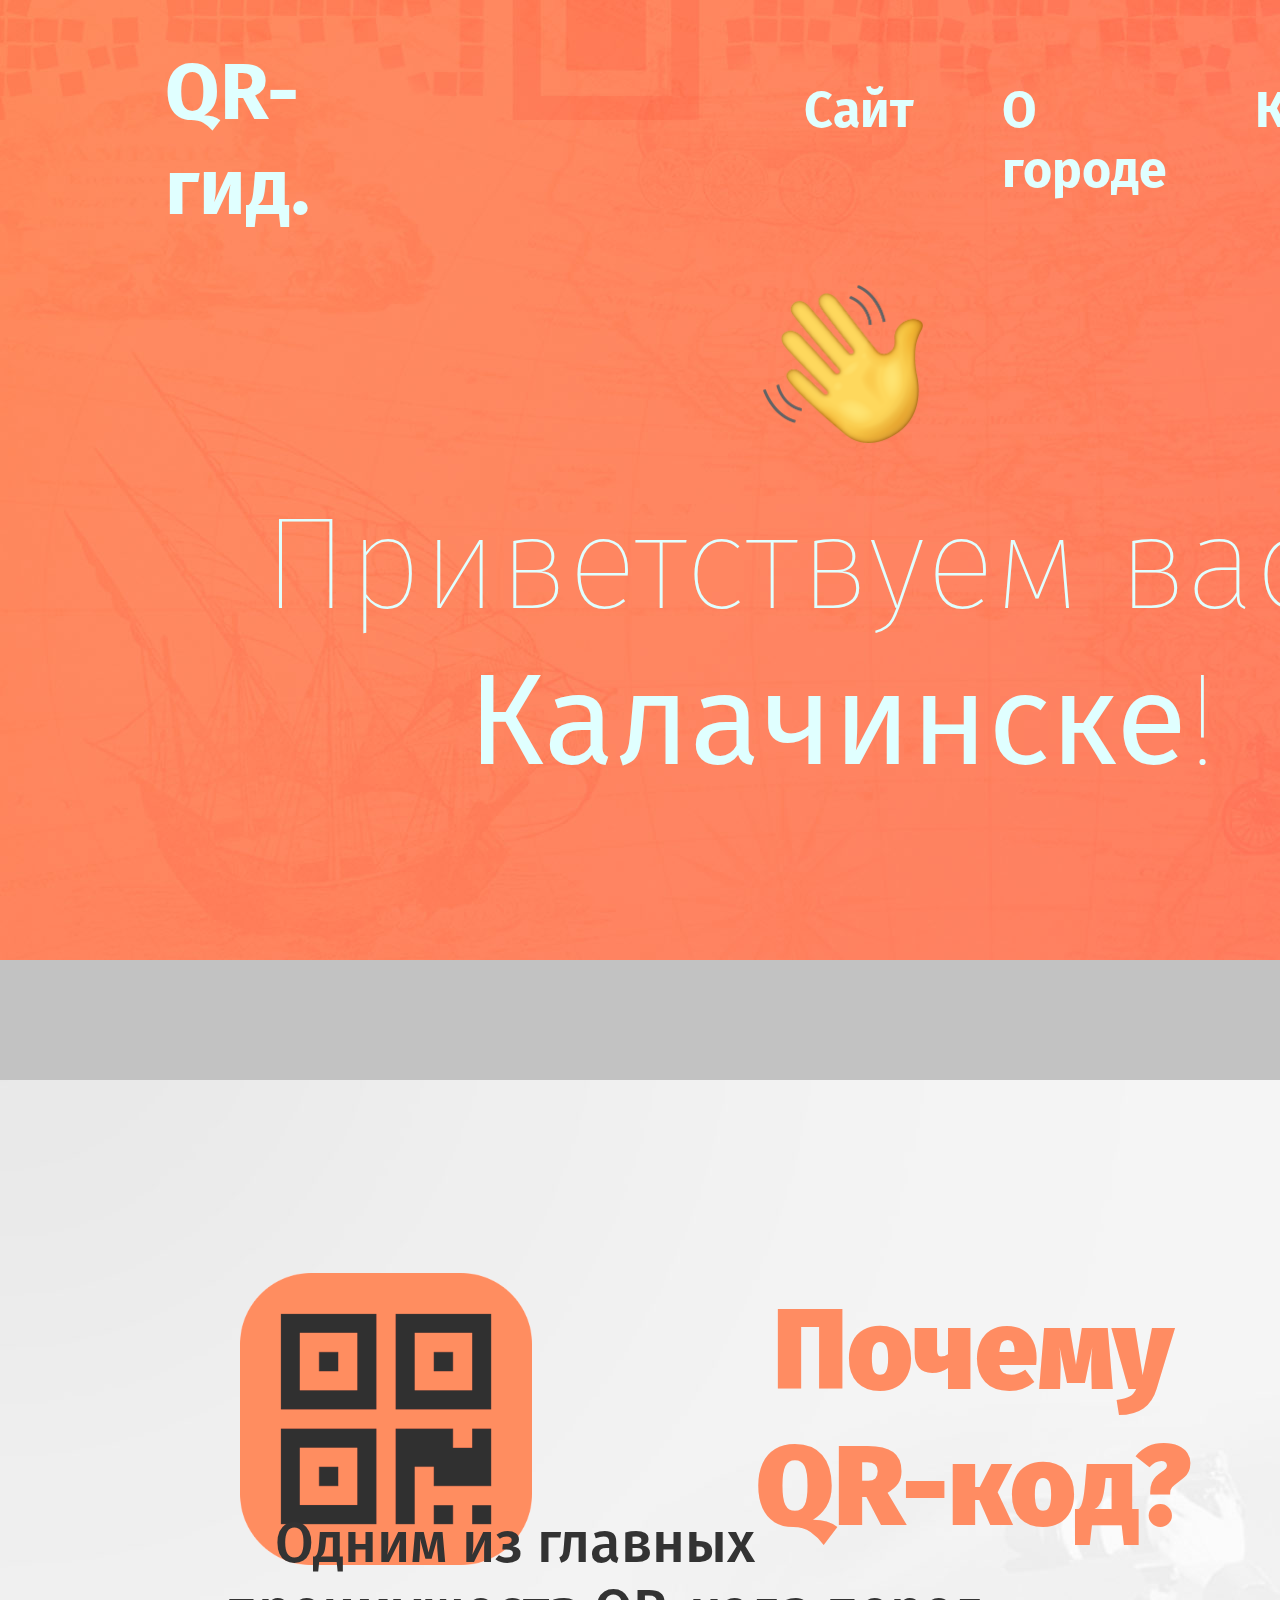
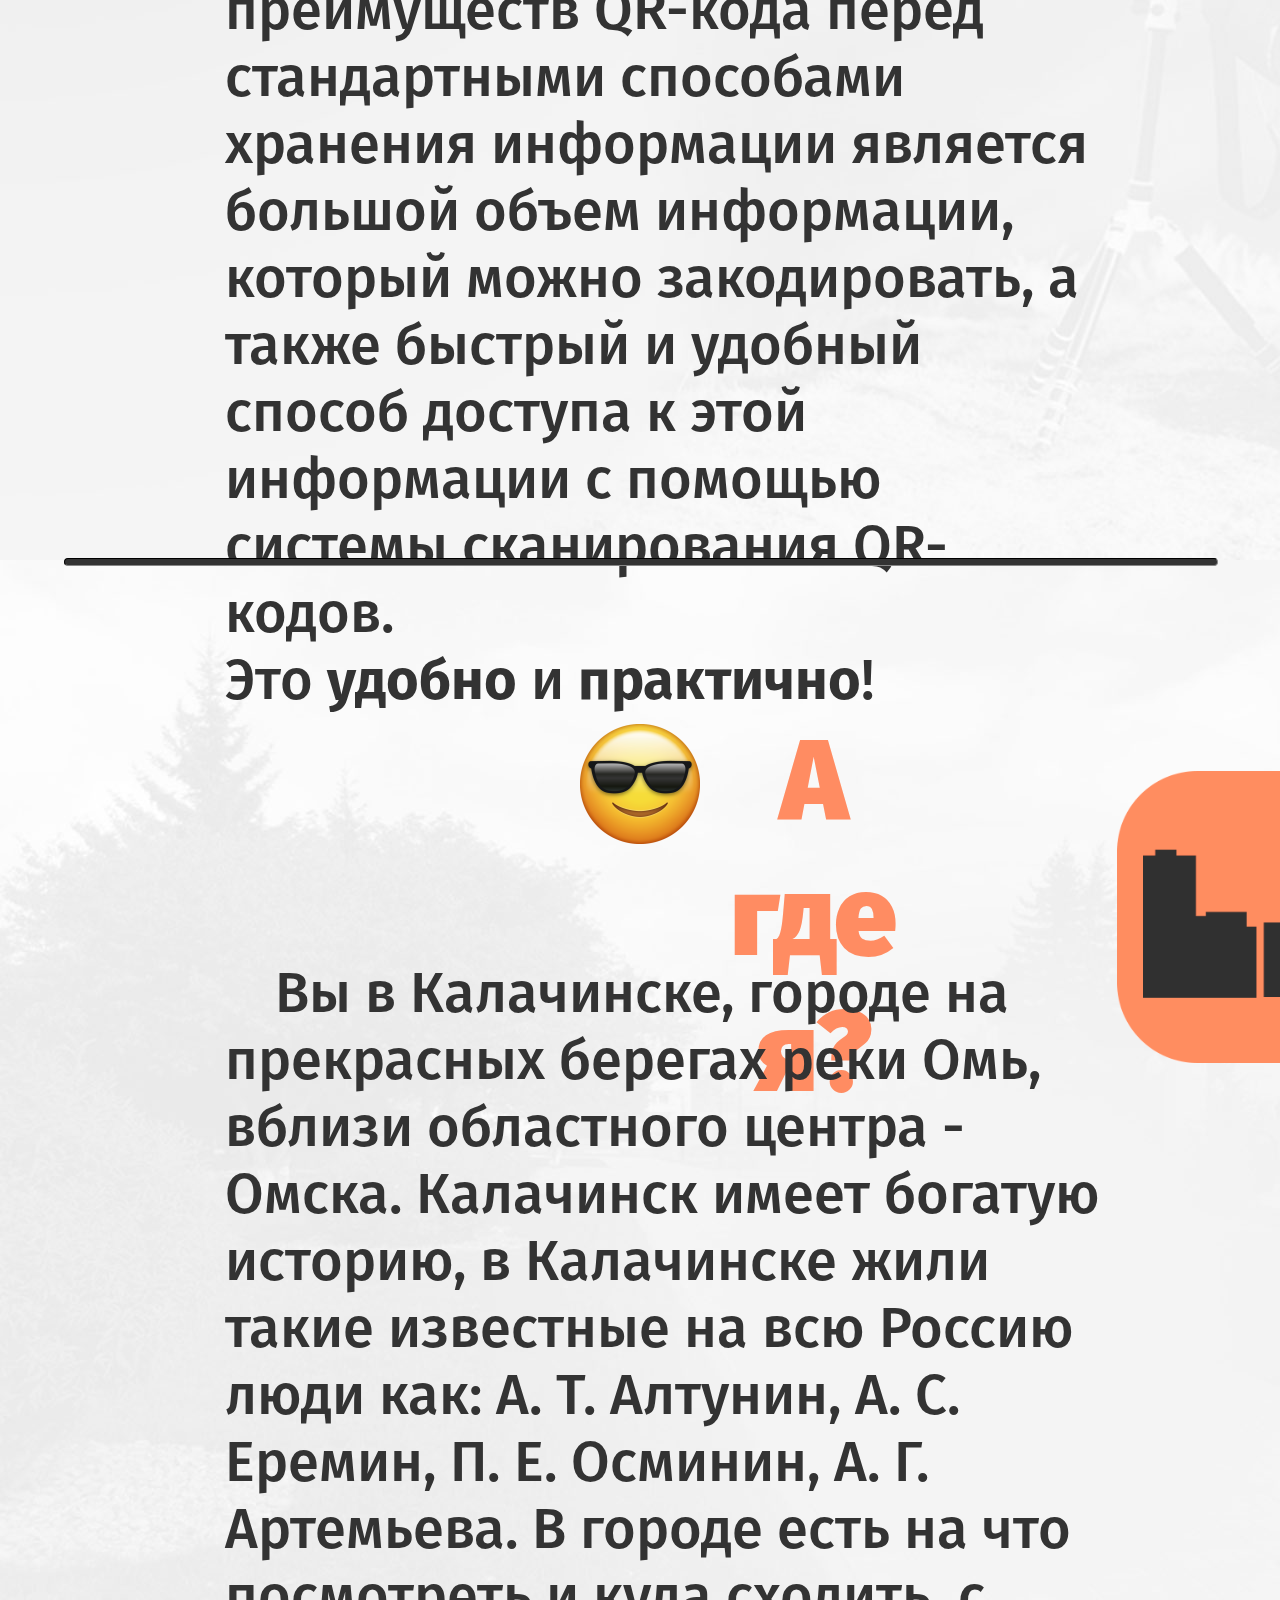
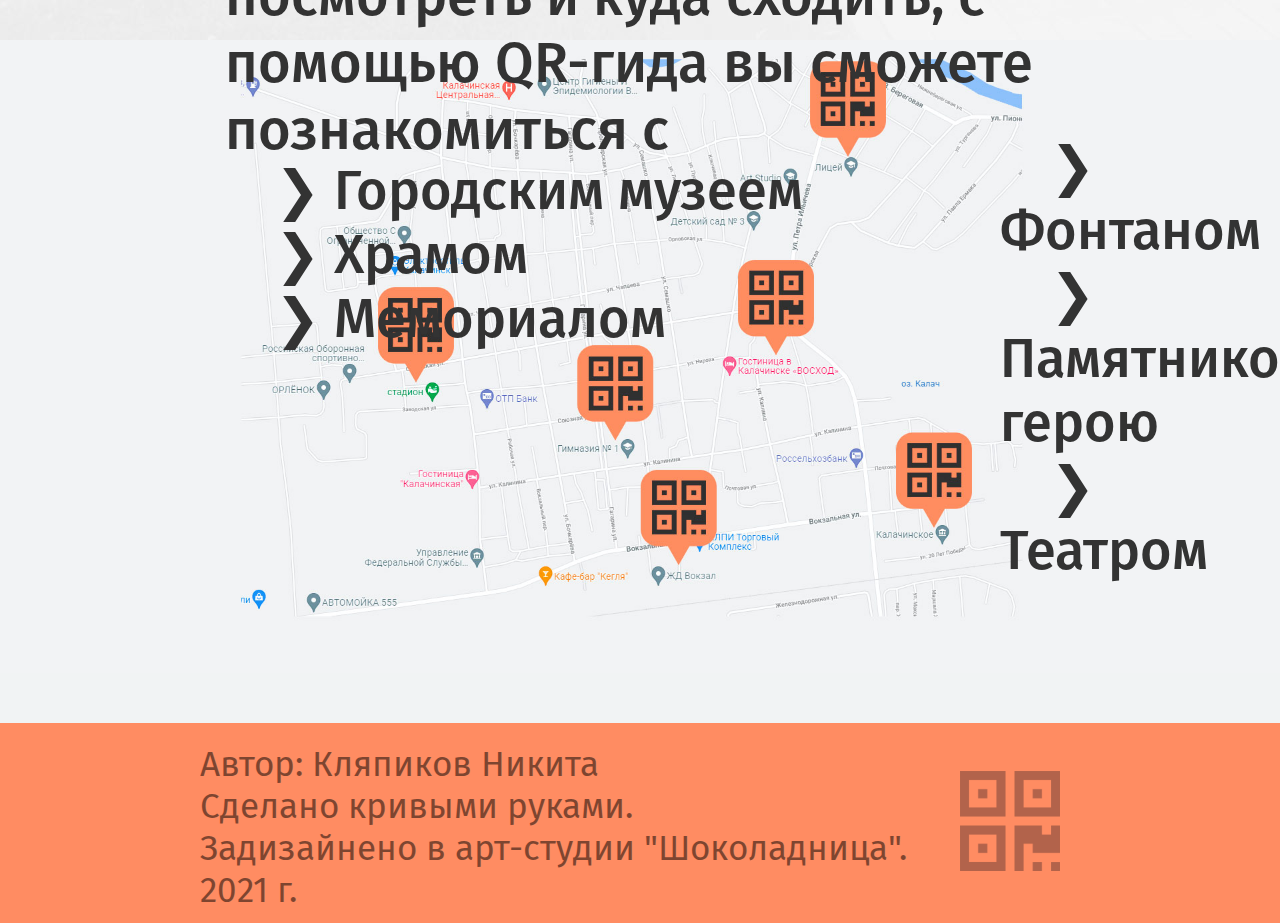
<file: index.html>
<!DOCTYPE html>
    <html>
        <head>
        <meta charset="utf-8">
        <title>QR-гид</title>
        <link rel='shortcut icon' href="assets/img/favico.png" type="image/png">
        <link href="assets/css/styles.css" rel="stylesheet" type="text/css">
        <link rel="preconnect" href="https://fonts.googleapis.com">
<link rel="preconnect" href="https://fonts.gstatic.com" crossorigin>
<link href="https://fonts.googleapis.com/css2?family=Fira+Sans:wght@400;500;700&family=Roboto:wght@400;500;700;900&display=swap" rel="stylesheet">
    <body>
<div class="topone">
    <div class="container">
       <div class='header'> 
           <div class="logotypes">
                <p class="logo">QR-гид.</p>
                <nav class="navigation">
            <a class='buttons' href="https://kalachinsk.online/">Сайт</a>
            <a class='buttons' href="https://ru.wikipedia.org/wiki/%D0%9A%D0%B0%D0%BB%D0%B0%D1%87%D0%B8%D0%BD%D1%81%D0%BA">О городе</a>
            <a class='buttons' href="https://www.google.com/maps/place/%D0%9A%D0%B0%D0%BB%D0%B0%D1%87%D0%B8%D0%BD%D1%81%D0%BA,+%D0%9E%D0%BC%D1%81%D0%BA%D0%B0%D1%8F+%D0%BE%D0%B1%D0%BB.">Карта</a>
            <a class='buttons' href="./index1.html">ЧаВо</a>
                </nav>
            </div>
            <img src="assets/img/hello.png" class="hellohand">
            <p class="hello">Приветствуем вас в <br><b>Калачинске</b>!</p>
       </div>
    </div>
</div>
<div class="container1">
    <div class='header1'> 
        <div class="logotypes1">
            <a href="index.html" class="linkback"> <p class="logo">QR-гид.</p>
             <nav class="navigation">
         <a class='buttons' href="https://kalachinsk.online/">Сайт</a>
         <a class='buttons' href="https://ru.wikipedia.org/wiki/%D0%9A%D0%B0%D0%BB%D0%B0%D1%87%D0%B8%D0%BD%D1%81%D0%BA">О городе</a>
         <a class='buttons' href="https://www.google.com/maps/place/%D0%9A%D0%B0%D0%BB%D0%B0%D1%87%D0%B8%D0%BD%D1%81%D0%BA,+%D0%9E%D0%BC%D1%81%D0%BA%D0%B0%D1%8F+%D0%BE%D0%B1%D0%BB.">Карта</a>
         <a class='buttons' href="./index1.html">ЧаВо</a>
             </nav>
         </div>
    </div>
 </div>
<div class="main">

</div>
<div class="bottom">
    <div class="grayline">

    </div>

    <div class="scpage">
        <div class="sctitle">
            <img src="assets/img/sc1.png" class="qrlogo">
            <p class="title">Почему QR-код?</p>
        </div>
    </div>
    <div class="text1">
        <p class="text2">Одним из главных преимуществ QR-кода перед стандартными способами хранения информации является большой объем информации, который можно закодировать, а также быстрый и удобный способ доступа к этой информации с помощью системы сканирования QR-кодов. 
	<br/>Это <b>удобно</b> и <b>практично</b>!</p>
    <img src="assets/img/cool.png" class="hellohand1">
    </div>
    
    <div class="main2">

    </div>
<div class="thrpage">
    <div class="sctitle1">
        <p class="title1">А где я?</p>
        <img src="assets/img/sc2.png" class="qrlogo">
    </div>
    <div class="line">
        <hr class="roundhr">
    </div>
    <div class="text12">
        <p class="text2">Вы в Калачинске, городе на  прекрасных берегах реки Омь, вблизи областного центра - Омска. Калачинск имеет богатую историю, в Калачинске жили такие известные на всю Россию люди как: А. Т. Алтунин, А. С. Еремин, П. Е. Осминин, А. Г. Артемьева.
            В городе есть на что посмотреть и куда сходить, с помощью QR-гида вы сможете познакомиться с</p>
    <ul type="none" class="spisok">
        <li>❯ Городским музеем</li> 
        <li>❯ Храмом</li>
        <li>❯ Мемориалом</li>
        </ul>
    <ul type="none" class="spisok1">
        <li>❯ Фонтаном</li>
        <li>❯ Памятником герою</li>
        <li>❯ Театром</li>
    </ul>
    
        </div>

</div>


    <div class="main3">

    </div>
    <div class="main4">
        <img src="assets/img/niz.jpg" class='bigimage'>
    </div>
 <div class="containerbot">
     <p class="downtext">Автор: Кляпиков Никита<br>Сделано кривыми руками.<br>Задизайнено в арт-студии "Шоколадница".<br>2021 г.</p>      <img src="assets/img/qrlogo.png" class="qrsmalllogo">
 </div>
</div>

    </body>
    </head>
    </html>
</file>
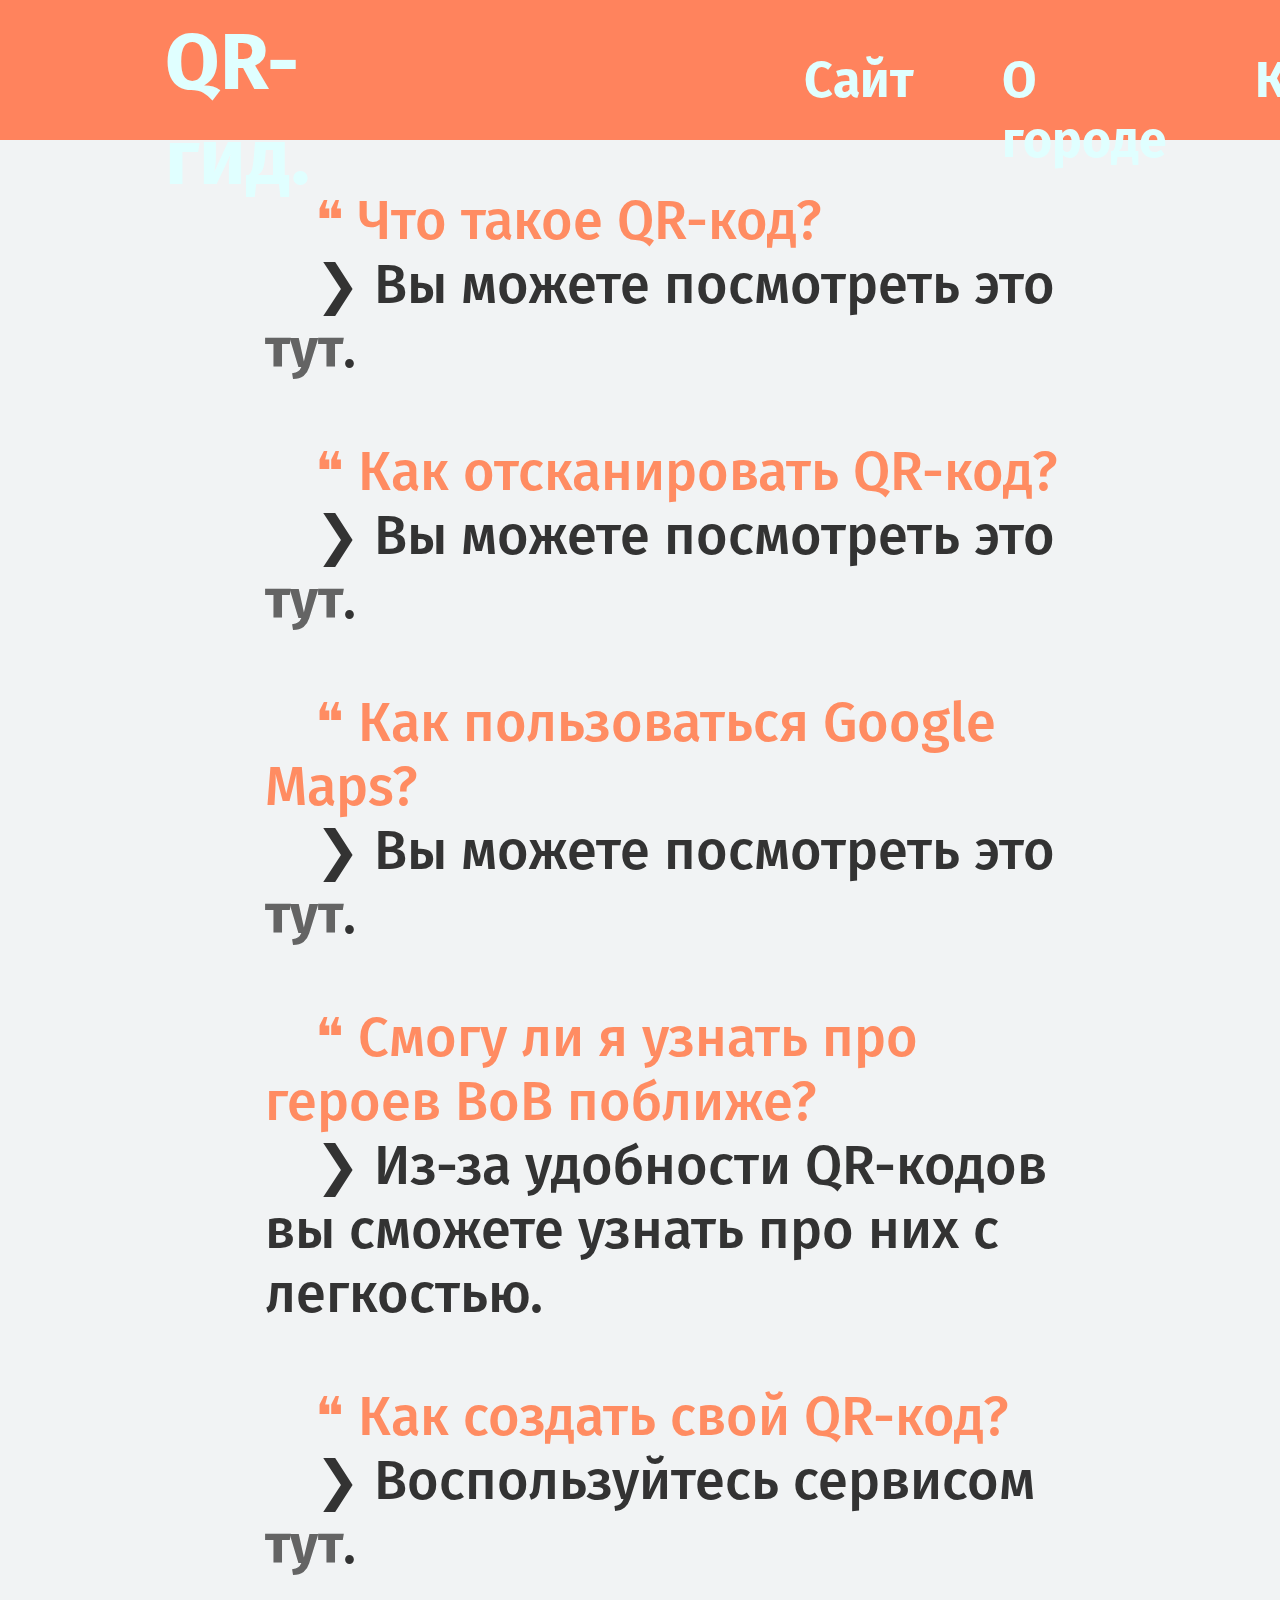
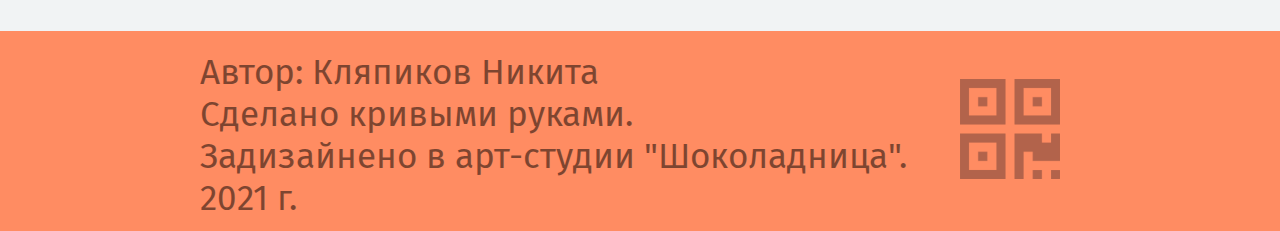
<file: index1.html>
<!DOCTYPE html>
    <html>
        <head>
        <meta charset="utf-8">
        <title>QR-гид</title>
        <link rel='shortcut icon' href="assets/img/favico.png" type="image/png">
        <link href="assets/css/styles.css" rel="stylesheet" type="text/css">
        <link rel="preconnect" href="https://fonts.googleapis.com">
<link rel="preconnect" href="https://fonts.gstatic.com" crossorigin>
<link href="https://fonts.googleapis.com/css2?family=Fira+Sans:wght@400;500;700&family=Roboto:wght@400;500;700;900&display=swap" rel="stylesheet">
        <body>
            <div>
                <div class="container">
                   <div class='header'> 
                       <div class="logotypes1">
                            <a href="index.html" class="linkback"> <p class="logo">QR-гид.</p>
                            <nav class="navigation">
                        <a class='buttons' href="https://kalachinsk.online/">Сайт</a>
                        <a class='buttons' href="https://ru.wikipedia.org/wiki/%D0%9A%D0%B0%D0%BB%D0%B0%D1%87%D0%B8%D0%BD%D1%81%D0%BA">О городе</a>
                        <a class='buttons' href="https://www.google.com/maps/place/%D0%9A%D0%B0%D0%BB%D0%B0%D1%87%D0%B8%D0%BD%D1%81%D0%BA,+%D0%9E%D0%BC%D1%81%D0%BA%D0%B0%D1%8F+%D0%BE%D0%B1%D0%BB.">Карта</a>
                        <a class='buttons' href="./index1.html">ЧаВо</a>
                            </nav>
                        </div>
                    </div>
                </div>
            </div>




<div class="faqheader">
</div>
<div class="spisok"><ul type="none">
    <li class="question">❝ Что такое QR-код?</li>
    <li>❯ Вы можете посмотреть это <a href="https://www.kaspersky.ru/resource-center/definitions/what-is-a-qr-code-how-to-scan" class="answer"><b>тут</b></a>.</li>
   <br class="space">
    <li class="question">❝ Как отсканировать QR-код?</li>
    <li>❯ Вы можете посмотреть это <a href="https://hi-tech.mail.ru/news/kak-skanirovat-qr-kod/" class="answer"><b>тут</b></a>.</li>
    <br class="space">
    <li class="question">❝ Как пользоваться Google Maps?</li>
    <li>❯ Вы можете посмотреть это <a href="https://support.google.com/maps/answer/3273406?hl=ru&co=" class="answer"><b>тут</b></a>.</li>
    <br class="space">
    <li class="question">❝ Смогу ли я узнать про героев ВоВ поближе?</li>
    <li>❯ Из-за удобности QR-кодов вы сможете узнать про них с легкостью.</li>
    <br class="space">
    <li class="question">❝ Как создать свой QR-код?</li>
    <li>❯ Воспользуйтесь сервисом <a href="https://support.google.com/maps/answer/3273406?hl=ru&co=" class="answer"><b>тут</b></a>.</li>
</ul>
</div>
<div class="containerbot">
    <p class="downtext">Автор: Кляпиков Никита<br>Сделано кривыми руками.<br>Задизайнено в арт-студии "Шоколадница".<br>2021 г.</p>      <img src="assets/img/qrlogo.png" class="qrsmalllogo">
</div>
        </body>
    </head>
</html>
</file>
<file: assets/css/styles.css>
html{
    font-family: 'Fira Sans', sans-serif;
    font-size: 56px;
    font-weight: 400;
    margin: 0px 0px 0px;
    padding: 0px;
    background-color: #f1f3f4;
}

.container{
    height: 100%;
    width: 100%;
    z-index: 1000;
}
.container1{
    height: 140px;
    width: 100%;
    position: fixed;
    background-color: #ff835d;
    z-index: 100;
}
.topone{
    position: relative;
    z-index: 1000;
}
.main{
    background-image: url("../img/mainbg.jpg");
    width: 100%;
    height: 960px;
    margin:0px;
    background-repeat: no-repeat;
    background-size: cover;
    z-index: 200;
    position: relative;

}
.question{
    text-indent: 50px;
    font-size: 54px;
    font-weight: 500;
    color:#ff8c62;
    margin-top: -5px;
    margin-bottom: 0px;
}
.answer{
    text-indent: 50px;
    font-size: 54px;
    font-weight: 500;
    color:rgb(100, 100, 100);
    margin-top: -5px;
    margin-bottom: 0px;  
    text-decoration: none;
}
.space{
    height: 100px;
}
.topthing{
    z-index: 100;
    position: absolute;
}
body{
    margin: 0px;
}

.logo{
    margin:0px;
    padding: 0px;
    font-size: 79px;
    font-weight: bold;
    margin-left: 120px;
    color: #e0ffff;
    text-decoration: none;
}
.linkback{
    text-decoration: none;
}

.logo{
    margin:0px;
    padding: 0px;
    font-size: 79px;
    font-weight: bold;
    margin-left: 120px;
    color: #e0ffff;
    text-decoration: none;
    transition: color .2s linear;
}
.logo:hover{
    color: #c0e0e0;
    transition: color 0.2s linear;
}
.header{
    position: absolute;
    top:0px;
    margin:45px;
    z-index: 100;

}
.header1{
    position: absolute;
    top:0px;
    margin:45px;
    nav-index:-2;

}

.buttons{
    text-decoration:none;
    display: inline-block;
    vertical-align: top;
    margin: 00px 44px;
    font-size: 50px;
    font-weight: bold;
    color: #e0ffff;
    transition: color .2s linear;
    align-items: center;
}

.buttons:hover {
    color: #c0e0e0;
    transition: color 0.2s linear;
}
.logotypes{
    display: flex;
    justify-content: space-between;
    align-items: center;
}
.logotypes1{
    display: flex;
    justify-content: space-between;
    align-items: center;
    margin-top: -30px;
}
.navigation{
    align-items:right;
    display: flex;
    justify-content: space-between;
    margin-left: 450px
}
.hello{
    font-weight:lighter;
    text-align: center;
    color: #e0ffff;
    font-size: 130px;
    margin-top: 43px;
}
.hellohand{
    width: 10%;
margin-top: 50px;
align-self: center;
display: block;
margin-left: auto;
margin-right: auto;
}
.bottom{
    z-index: -2;
}
.grayline{
    background-color: #c2c2c2;
    width: 100%;
    height: 120px;
    z-index: -1000;
}

.main2{
    background-image: url("../img/bg2.jpg");
    width: 100%;
    height:1080px;
    background-repeat: no-repeat;
    background-size: cover;
}

.title{
    font-size: 113px;
    font-weight: 900;
    text-align: center;
    color: #ff8c62;
    display: block;
    margin-left:134px;
    margin-right: auto;
}
.scpage{
width: 100%;
height: 100%;
}
.sctitle{
    display: flex;
    position: absolute;
    justify-content: space-between;
    align-items: center;
    margin-left: 240px;
    margin-top: 90px

}
.qrlogo{
    width: 292px;
    height: 292px;
}
.text2{
    text-indent: 50px;
    font-size: 56px;
    font-weight: 500;
    color:#333;
    margin-top: 400px;
    padding-left: 225px;
    padding-right: 180px;
    margin-bottom: 0px;
}
br{
    height:160px;
}
.text1{
position: absolute;
margin-top: 30px;

}
.hellohand1{
    width: 120px;
    height: 120px;
margin-top: 10px;
align-self: center;
display: block;
margin-left: auto;
margin-right: auto;
}

.main3{
    background-image: url("../img/bg3.jpg");
    width: 100%;
    height:1080px;
    background-repeat: no-repeat;
    background-size: cover;
}

.title1{
    font-size: 113px;
    font-weight: 900;
    text-align: center;
    color: #ff8c62;
    display: block;
    margin-right:220px;
}

.sctitle1{
    display: flex;
    position: absolute;
    justify-content: space-between;
    align-items: center;
    margin-top: 40px;
    margin-left: 730px;

}
.roundhr{
    color:#333;
    width: 100%;
    height: 6px;
    border-radius: 5px;
    border-color: #333;
    background-color: #333;
}
.line{
    position: absolute;
    width: 90%;
    margin-left: 5%;
    color:#333;
    border-color: #333;
    margin-top: -30px;
}
.text12{
    position: absolute;
}
.spisok{
    text-indent: 50px;
    font-size: 54px;
    font-weight: 500;
    color:#333;
    margin-top: -5px;
    padding-left: 225px;
    padding-right: 180px;
    margin-bottom: 0px;
}
.spisok1{
    text-indent: 50px;
    font-size: 54px;
    font-weight: 500;
    color:#333;
    margin-top: -216px;
    padding-left: 1000px;
    padding-right: 0px;
    margin-bottom: 0px;
}

.containerbot{
    background-color: #ff8c62;
    width: 100%;
    height: 200px;
}
.main4{
width: 100%;
height: 100%;
}
.bigimage{
    width: 100%;
    height: 90%;
}
.downtext{
    font-size: 35px;
    opacity: .5;
    padding-right: 200px;
    padding-left: 200px;
    padding-top: 20px;
}
.qrsmalllogo{
    position: absolute;
    display: block;
    margin-left: auto;
    margin-left: 960px;
    margin-top: -175px;
    width: 100px;
    height: 100px;
}
.faqheader{
    background-color: #ff835d;
    width: 100%;
    height:140px;
}
</file>
